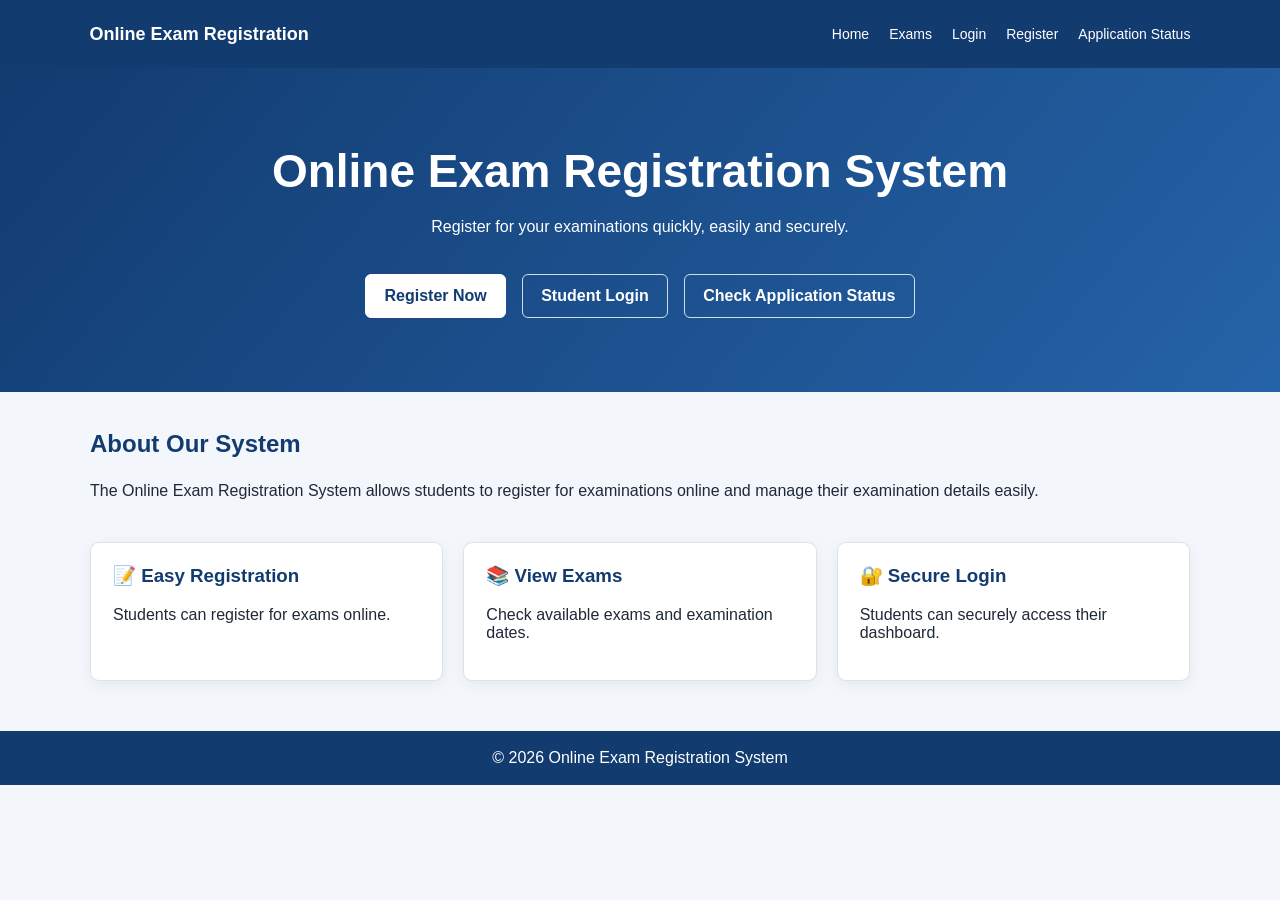
<file: frontend/index.html>
<!DOCTYPE html>
<html lang="en">

<head>
    <meta charset="UTF-8">
    <meta name="viewport" content="width=device-width, initial-scale=1.0">

    <title>Online Exam Registration</title>

    <link rel="stylesheet" href="style.css">
</head>

<body>

    <!-- Navigation Bar -->
    <nav>
        <div class="logo">Online Exam Registration</div>

        <div class="nav-links">
            <a href="index.html">Home</a>
            <a href="exams.html">Exams</a>
            <a href="login.html">Login</a>
            <a href="register.html">Register</a>
            <a href="status.html">Application Status</a>
        </div>
    </nav>

    <!-- Welcome Section -->
    <section class="hero">

        <h1>Online Exam Registration System</h1>

        <p>
            Register for your examinations quickly, easily and securely.
        </p>

        <a class="main-button" href="register.html">
            Register Now
        </a>

        <a class="login-button" href="login.html">
            Student Login
        </a>
        <a class="login-button" href="status.html">
            Check Application Status
        </a>

    </section>

    <!-- About Section -->
    <section class="about">

        <h2>About Our System</h2>

        <p>
            The Online Exam Registration System allows students to
            register for examinations online and manage their
            examination details easily.
        </p>

    </section>

    <!-- Features -->
    <section class="features">

        <div class="card">
            <h3>📝 Easy Registration</h3>
            <p>Students can register for exams online.</p>
        </div>

        <div class="card">
            <h3>📚 View Exams</h3>
            <p>Check available exams and examination dates.</p>
        </div>

        <div class="card">
            <h3>🔐 Secure Login</h3>
            <p>Students can securely access their dashboard.</p>
        </div>

    </section>

    <!-- Footer -->
    <footer>
        <p>© 2026 Online Exam Registration System</p>
    </footer>

</body>

</html>
</file>
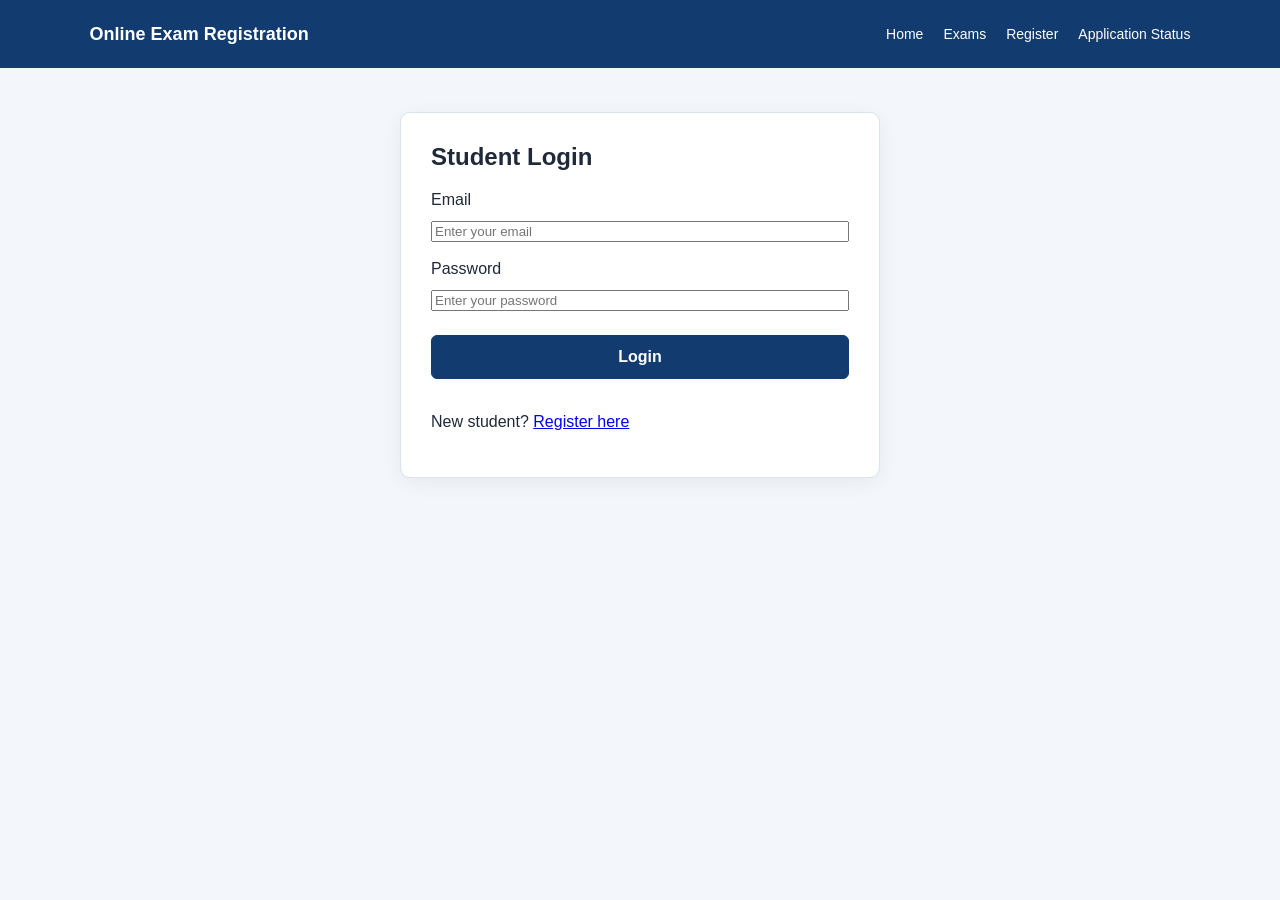
<file: frontend/dashboard.html>
<!DOCTYPE html>
<html lang="en">

<head>
    <meta charset="UTF-8">
    <meta name="viewport" content="width=device-width, initial-scale=1.0">

    <title>Student Dashboard</title>

    <link rel="stylesheet" href="style.css">
    <script src="script.js" defer></script>
</head>

<body>

    <nav>
        <div class="logo">Online Exam Registration</div>

        <div class="nav-links">
            <a href="index.html">Home</a>
            <a href="exams.html">Exams</a>
            <a href="status.html">Application Status</a>
            <a href="index.html" data-logout>Logout</a>
        </div>
    </nav>

    <main id="dashboardContent" class="dashboard-container">
        <p id="dashboardMessage" class="form-message" role="alert" hidden></p>
        <section class="about">

            <h1>Student Dashboard</h1>

            <h2>Welcome, <span id="studentName">Student</span></h2>

            <p><strong>Email:</strong> <span id="studentEmail"></span></p>
            <p><strong>Mobile:</strong> <span id="studentMobile"></span></p>
            <p><strong>Education:</strong> <span id="studentQualification"></span></p>

        </section>

        <section class="features">
            <h2>Your exam applications</h2>
            <div id="applicationList" class="application-list">
                <p>Loading your applications…</p>
            </div>
        </section>

        <p><a class="main-button" href="exams.html">Browse exams</a></p>
    </main>

    <footer>
        <p>© 2026 Online Exam Registration System</p>
    </footer>

</body>

</html>
</file>
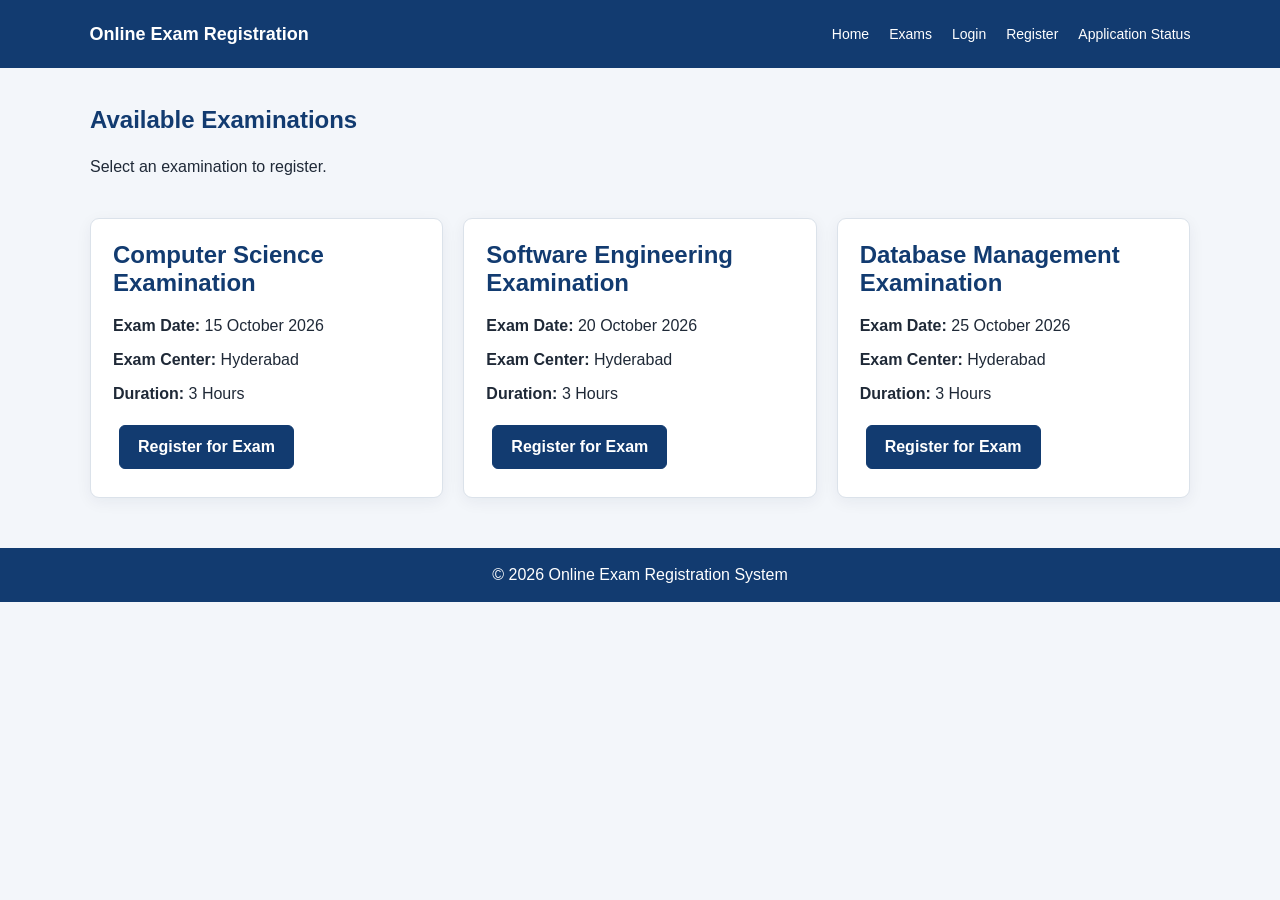
<file: frontend/exams.html>
<!DOCTYPE html>
<html lang="en">

<head>
    <meta charset="UTF-8">
    <meta name="viewport" content="width=device-width, initial-scale=1.0">

    <title>Available Exams</title>

    <link rel="stylesheet" href="style.css">
</head>

<body>

    <nav>
        <div class="logo">Online Exam Registration</div>

        <div class="nav-links">
            <a href="index.html">Home</a>
            <a href="exams.html">Exams</a>
            <a href="login.html">Login</a>
            <a href="register.html">Register</a>
            <a href="status.html">Application Status</a>
        </div>
    </nav>

    <section class="about">

        <h1>Available Examinations</h1>

        <p>Select an examination to register.</p>

    </section>

    <section class="features">

        <div class="card">

            <h2>Computer Science Examination</h2>

            <p><strong>Exam Date:</strong> 15 October 2026</p>

            <p><strong>Exam Center:</strong> Hyderabad</p>

            <p><strong>Duration:</strong> 3 Hours</p>

            <a class="main-button" href="register.html?exam=10th%20Board%20Exam">Register for Exam</a>

        </div>


        <div class="card">

            <h2>Software Engineering Examination</h2>

            <p><strong>Exam Date:</strong> 20 October 2026</p>

            <p><strong>Exam Center:</strong> Hyderabad</p>

            <p><strong>Duration:</strong> 3 Hours</p>

            <a class="main-button" href="register.html?exam=Intermediate%20Board%20Exam">Register for Exam</a>

        </div>


        <div class="card">

            <h2>Database Management Examination</h2>

            <p><strong>Exam Date:</strong> 25 October 2026</p>

            <p><strong>Exam Center:</strong> Hyderabad</p>

            <p><strong>Duration:</strong> 3 Hours</p>

            <a class="main-button" href="register.html?exam=ESET">Register for Exam</a>
        </div>

    </section>

    <footer>
        <p>© 2026 Online Exam Registration System</p>
    </footer>

</body>

</html>
</file>
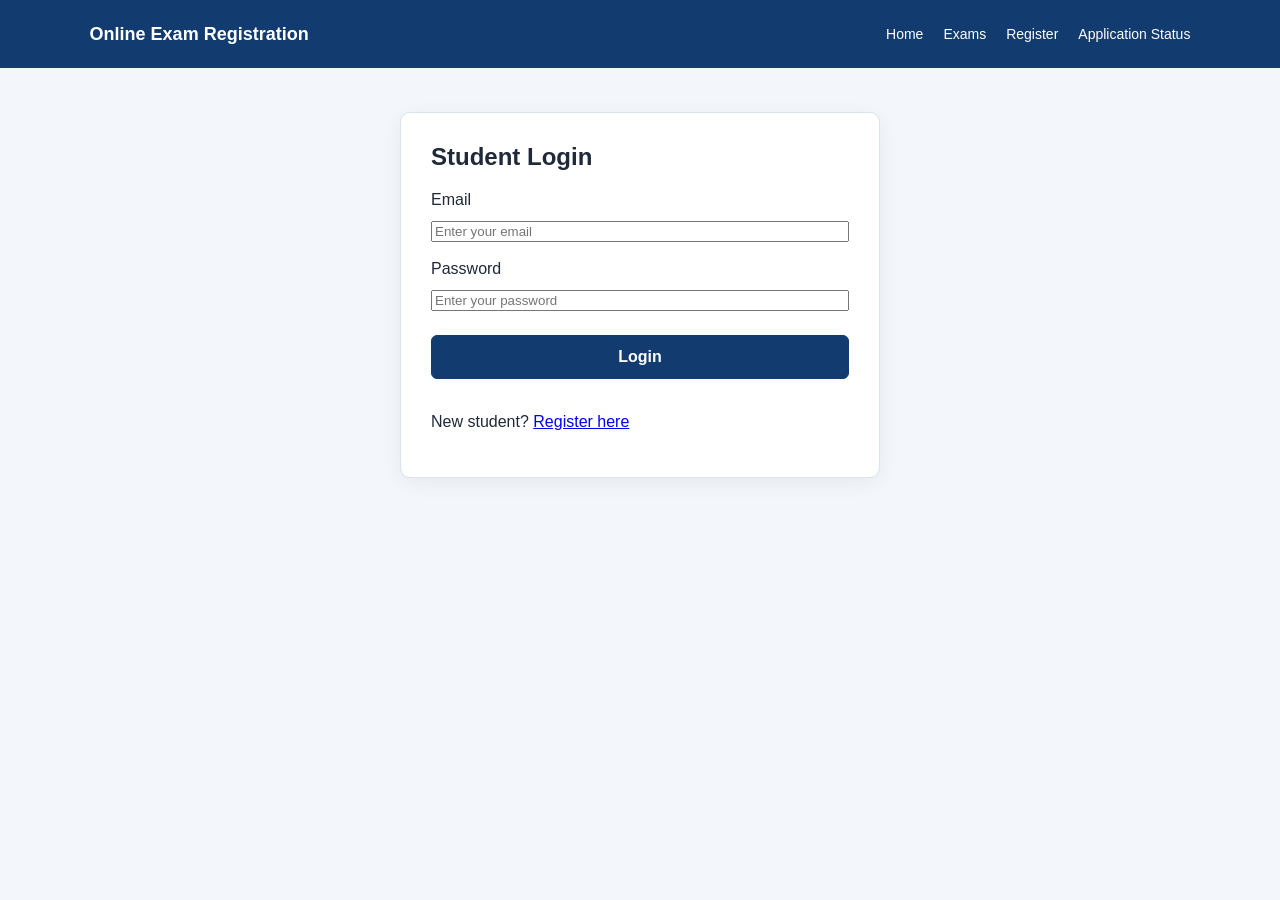
<file: frontend/login.html>
<!DOCTYPE html>
<html lang="en">

<head>
    <meta charset="UTF-8">
    <meta name="viewport" content="width=device-width, initial-scale=1.0">

    <title>Student Login</title>

    <link rel="stylesheet" href="style.css">
    <script src="script.js" defer></script>
</head>

<body>

    <nav>
        <div class="logo">Online Exam Registration</div>

        <div class="nav-links">
            <a href="index.html">Home</a>
            <a href="exams.html">Exams</a>
            <a href="register.html">Register</a>
            <a href="status.html">Application Status</a>
        </div>
    </nav>

    <main class="auth-container">
    <form class="auth-card" id="loginForm">

        <h2>Student Login</h2>

        <label for="email">Email</label>
        <input id="email" type="email" placeholder="Enter your email"
               autocomplete="email" required>

        <label for="password">Password</label>
        <input id="password" type="password" placeholder="Enter your password"
               autocomplete="current-password" required>

        <button class="main-button" type="submit">Login</button>
        <p id="loginMessage" class="form-message" role="alert" hidden></p>

        <p>
            New student?
            <a href="register.html">Register here</a>
        </p>

    </form>
    </main>

</body>

</html>
</file>
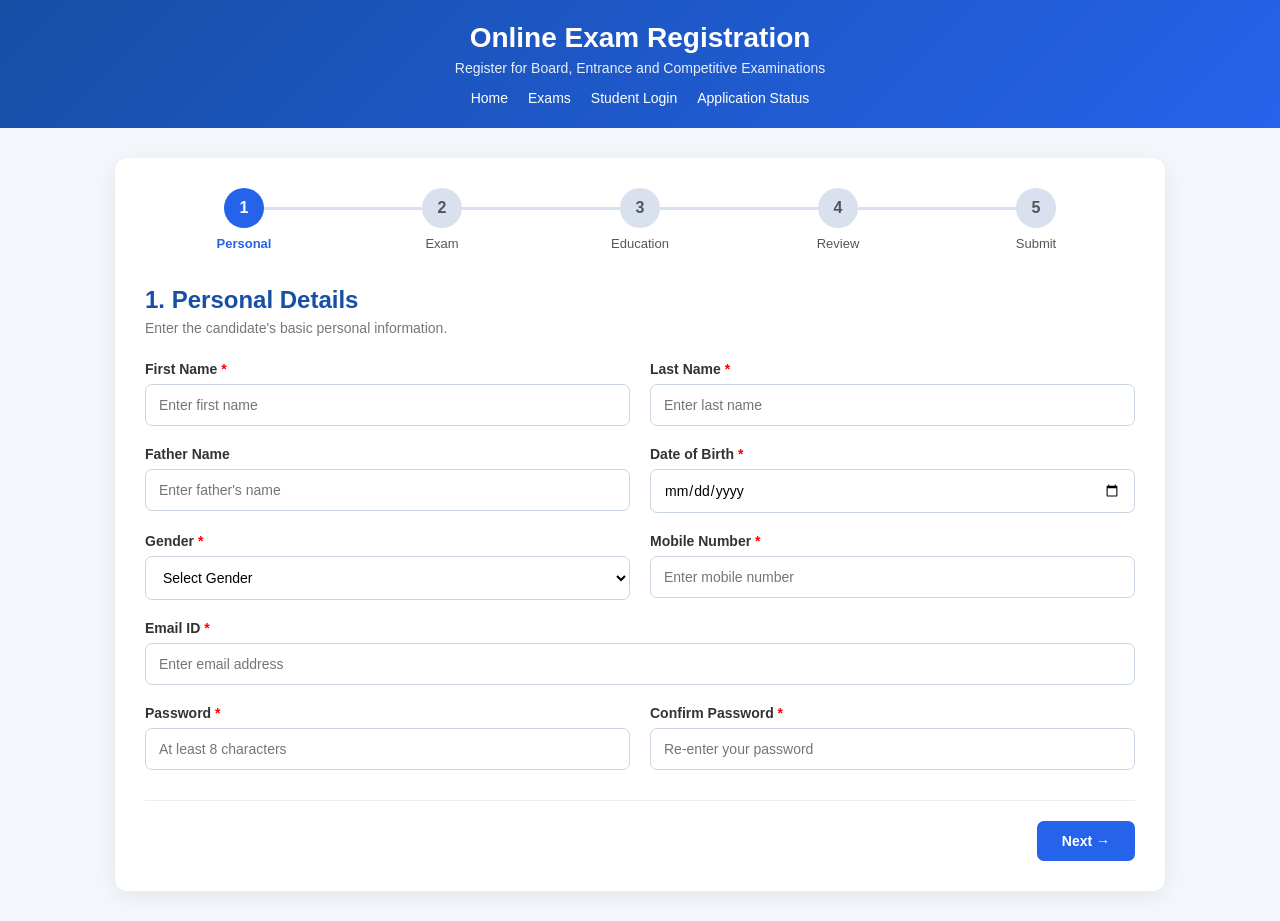
<file: frontend/register.html>
<!DOCTYPE html>
<html lang="en">
<head>
    <meta charset="UTF-8">
    <meta name="viewport" content="width=device-width, initial-scale=1.0">
    <title>Online Exam Registration</title>

    <style>
        * {
            box-sizing: border-box;
            margin: 0;
            padding: 0;
            font-family: Arial, Helvetica, sans-serif;
        }

        body {
            background: #f4f7fb;
            color: #222;
        }

        .header {
            background: linear-gradient(135deg, #174ea6, #2563eb);
            color: white;
            padding: 22px 40px;
            text-align: center;
        }

        .header h1 {
            font-size: 28px;
            margin-bottom: 6px;
        }

        .header p {
            font-size: 14px;
            opacity: 0.9;
        }

        .header nav {
            display: flex;
            justify-content: center;
            gap: 20px;
            margin-top: 14px;
        }

        .header nav a {
            color: white;
            font-size: 14px;
            text-decoration: none;
        }

        .container {
            width: 92%;
            max-width: 1050px;
            margin: 30px auto;
            background: white;
            border-radius: 12px;
            box-shadow: 0 5px 25px rgba(0, 0, 0, 0.08);
            padding: 30px;
        }

        .progress {
            display: flex;
            justify-content: space-between;
            align-items: flex-start;
            margin-bottom: 35px;
            position: relative;
        }

        .progress::before {
            content: "";
            position: absolute;
            top: 19px;
            left: 8%;
            right: 8%;
            height: 3px;
            background: #d9e1ef;
            z-index: 0;
        }

        .step {
            position: relative;
            z-index: 1;
            text-align: center;
            width: 20%;
        }

        .circle {
            width: 40px;
            height: 40px;
            border-radius: 50%;
            background: #d9e1ef;
            color: #555;
            display: flex;
            justify-content: center;
            align-items: center;
            margin: auto;
            font-weight: bold;
        }

        .step.active .circle {
            background: #2563eb;
            color: white;
        }

        .step.completed .circle {
            background: #16a34a;
            color: white;
        }

        .step p {
            margin-top: 8px;
            font-size: 13px;
            color: #555;
        }

        .step.active p {
            color: #2563eb;
            font-weight: bold;
        }

        .form-step {
            display: none;
        }

        .form-step.active {
            display: block;
        }

        .title {
            margin-bottom: 25px;
        }

        .title h2 {
            color: #174ea6;
            margin-bottom: 6px;
        }

        .title p {
            color: #777;
            font-size: 14px;
        }

        .form-grid {
            display: grid;
            grid-template-columns: 1fr 1fr;
            gap: 20px;
        }

        .form-group {
            display: flex;
            flex-direction: column;
        }

        .form-group.full {
            grid-column: 1 / -1;
        }

        label {
            font-size: 14px;
            font-weight: bold;
            margin-bottom: 7px;
            color: #333;
        }

        label span {
            color: red;
        }

        input,
        select {
            width: 100%;
            padding: 12px 13px;
            border: 1px solid #cbd5e1;
            border-radius: 7px;
            outline: none;
            font-size: 14px;
            background: white;
        }

        input:focus,
        select:focus {
            border-color: #2563eb;
            box-shadow: 0 0 0 2px rgba(37, 99, 235, 0.1);
        }

        .buttons {
            display: flex;
            justify-content: space-between;
            margin-top: 30px;
            padding-top: 20px;
            border-top: 1px solid #eee;
        }

        button {
            border: none;
            border-radius: 7px;
            padding: 12px 25px;
            font-size: 14px;
            font-weight: bold;
            cursor: pointer;
        }

        .back-btn {
            background: #e5e7eb;
            color: #333;
        }

        .back-btn:hover {
            background: #d1d5db;
        }

        .next-btn {
            background: #2563eb;
            color: white;
        }

        .next-btn:hover {
            background: #174ea6;
        }

        .submit-btn {
            background: #16a34a;
            color: white;
        }

        .submit-btn:hover {
            background: #15803d;
        }

        .review-box {
            background: #f8fafc;
            border: 1px solid #e2e8f0;
            border-radius: 10px;
            padding: 20px;
            margin-bottom: 15px;
        }

        .review-box h3 {
            color: #174ea6;
            margin-bottom: 15px;
            border-bottom: 1px solid #ddd;
            padding-bottom: 8px;
        }

        .review-grid {
            display: grid;
            grid-template-columns: 1fr 1fr;
            gap: 12px 30px;
        }

        .review-item {
            font-size: 14px;
            padding: 7px 0;
            word-break: break-word;
        }

        .review-item strong {
            color: #444;
        }

        .success-box {
            display: none;
            text-align: center;
            padding: 40px 20px;
        }

        .success-icon {
            width: 75px;
            height: 75px;
            border-radius: 50%;
            background: #dcfce7;
            color: #16a34a;
            display: flex;
            align-items: center;
            justify-content: center;
            font-size: 42px;
            margin: 0 auto 20px;
        }

        .success-box h2 {
            color: #15803d;
            margin-bottom: 10px;
        }

        .application-number {
            background: #eff6ff;
            border: 2px dashed #2563eb;
            padding: 15px;
            margin: 20px auto;
            max-width: 400px;
            border-radius: 8px;
        }

        .application-number span {
            display: block;
            color: #666;
            font-size: 13px;
            margin-bottom: 5px;
        }

        .application-number strong {
            font-size: 22px;
            color: #174ea6;
            letter-spacing: 1px;
        }

        .home-btn {
            background: #2563eb;
            color: white;
            margin-top: 10px;
        }

        .form-message {
            margin-top: 16px;
            color: #a61b1b;
            font-size: 14px;
        }

        @media (max-width: 700px) {
            .container {
                width: 96%;
                padding: 20px;
            }

            .form-grid,
            .review-grid {
                grid-template-columns: 1fr;
            }

            .progress::before {
                display: none;
            }

            .step p {
                font-size: 10px;
            }

            .circle {
                width: 34px;
                height: 34px;
            }

            .header {
                padding: 18px;
            }

            .header h1 {
                font-size: 22px;
            }

            .header nav {
                flex-wrap: wrap;
                gap: 12px;
            }
        }
    </style>
</head>

<body>

<div class="header">
    <h1>Online Exam Registration</h1>
    <p>Register for Board, Entrance and Competitive Examinations</p>
    <nav aria-label="Main navigation">
        <a href="index.html">Home</a>
        <a href="exams.html">Exams</a>
        <a href="login.html">Student Login</a>
        <a href="status.html">Application Status</a>
    </nav>
</div>

<div class="container">

    <!-- PROGRESS BAR -->

    <div class="progress" id="progressBar">

        <div class="step active" id="progress1">
            <div class="circle">1</div>
            <p>Personal</p>
        </div>

        <div class="step" id="progress2">
            <div class="circle">2</div>
            <p>Exam</p>
        </div>

        <div class="step" id="progress3">
            <div class="circle">3</div>
            <p>Education</p>
        </div>

        <div class="step" id="progress4">
            <div class="circle">4</div>
            <p>Review</p>
        </div>

        <div class="step" id="progress5">
            <div class="circle">5</div>
            <p>Submit</p>
        </div>

    </div>


    <!-- STEP 1: PERSONAL DETAILS -->

    <div class="form-step active" id="step1">

        <div class="title">
            <h2>1. Personal Details</h2>
            <p>Enter the candidate's basic personal information.</p>
        </div>

        <div class="form-grid">

            <div class="form-group">

                <label>
                    First Name <span>*</span>
                </label>

                <input
                    type="text"
                    id="firstName"
                    placeholder="Enter first name"
                    maxlength="100"
                    required
                >

            </div>


            <div class="form-group">

                <label>
                    Last Name <span>*</span>
                </label>

                <input
                    type="text"
                    id="lastName"
                    placeholder="Enter last name"
                    maxlength="100"
                    required
                >

            </div>


            <div class="form-group">

                <label>
                    Father Name
                </label>

                <input
                    type="text"
                    id="fatherName"
                    placeholder="Enter father's name"
                    maxlength="150"
                    required
                >

            </div>


            <div class="form-group">

                <label>
                    Date of Birth <span>*</span>
                </label>

                <input
                    type="date"
                    id="dob"
                    required
                >

            </div>


            <div class="form-group">

                <label>
                    Gender <span>*</span>
                </label>

                <select id="gender" required>

                    <option value="">
                        Select Gender
                    </option>

                    <option value="Male">
                        Male
                    </option>

                    <option value="Female">
                        Female
                    </option>

                    <option value="Other">
                        Other
                    </option>

                </select>

            </div>


            <div class="form-group">

                <label>
                    Mobile Number <span>*</span>
                </label>

                <input
                    type="tel"
                    id="mobile"
                    placeholder="Enter mobile number"
                    maxlength="20"
                    required
                >

            </div>


            <div class="form-group full">

                <label>
                    Email ID <span>*</span>
                </label>

                <input
                    type="email"
                    id="email"
                    placeholder="Enter email address"
                    maxlength="254"
                    autocomplete="email"
                    required
                >

            </div>

            <div class="form-group">
                <label for="password">Password <span>*</span></label>
                <input
                    type="password"
                    id="password"
                    placeholder="At least 8 characters"
                    minlength="8"
                    autocomplete="new-password"
                    required
                >
            </div>

            <div class="form-group">
                <label for="confirmPassword">Confirm Password <span>*</span></label>
                <input
                    type="password"
                    id="confirmPassword"
                    placeholder="Re-enter your password"
                    minlength="8"
                    autocomplete="new-password"
                    required
                >
            </div>

        </div>


        <div class="buttons">

            <div></div>

            <button
                class="next-btn"
                type="button"
                onclick="nextStep(1)"
            >
                Next →
            </button>

        </div>

    </div>


    <!-- STEP 2: EXAM DETAILS -->

    <div class="form-step" id="step2">

        <div class="title">

            <h2>2. Examination Details</h2>

            <p>
                Select the examination you want to register for.
            </p>

        </div>


        <div class="form-grid">


            <!-- EXAM NAME -->

            <div class="form-group">

                <label>
                    Exam Name <span>*</span>
                </label>

                <select id="examName" required>

                    <option value="">
                        Select Examination
                    </option>

                    <option value="10th Board Exam">
                        10th Board Exam
                    </option>

                    <option value="Intermediate Board Exam">
                        Intermediate Board Exam
                    </option>

                    <option value="ESET">
                        ESET
                    </option>

                    <option value="AIMSET">
                        AIMSET
                    </option>

                    <option value="JEA">
                        JEA
                    </option>

                    <option value="Diploma Entrance Exam">
                        Diploma Entrance Exam
                    </option>

                    <option value="B.Tech Entrance Exam">
                        B.Tech Entrance Exam
                    </option>

                    <option value="Degree Entrance Exam">
                        Degree Entrance Exam
                    </option>

                    <option value="Other Entrance Exam">
                        Other Entrance Exam
                    </option>

                </select>

            </div>


            <!-- EXAM LEVEL -->

            <div class="form-group">

                <label>
                    Exam Level <span>*</span>
                </label>

                <select id="examLevel" required>

                    <option value="">
                        Select Exam Level
                    </option>

                    <option value="10th">
                        10th
                    </option>

                    <option value="Intermediate">
                        Intermediate
                    </option>

                    <option value="Diploma">
                        Diploma
                    </option>

                    <option value="B.Tech">
                        B.Tech
                    </option>

                    <option value="Degree">
                        Degree
                    </option>

                    <option value="Post Graduation">
                        Post Graduation
                    </option>

                    <option value="Other">
                        Other
                    </option>

                </select>

            </div>


            <!-- EXAM CENTRE -->

            <div class="form-group full">

                <label>
                    Exam Centre <span>*</span>
                </label>

                <select id="examCenter" required>

                    <option value="">
                        Select Exam Centre
                    </option>

                    <option value="Hyderabad">
                        Hyderabad
                    </option>

                    <option value="Sangareddy">
                        Sangareddy
                    </option>

                    <option value="Warangal">
                        Warangal
                    </option>

                    <option value="Karimnagar">
                        Karimnagar
                    </option>

                    <option value="Nizamabad">
                        Nizamabad
                    </option>

                    <option value="Other">
                        Other
                    </option>

                </select>

            </div>

        </div>


        <div class="buttons">

            <button
                class="back-btn"
                type="button"
                onclick="previousStep(2)"
            >
                ← Back
            </button>

            <button
                class="next-btn"
                type="button"
                onclick="nextStep(2)"
            >
                Next →
            </button>

        </div>

    </div>


    <!-- STEP 3: EDUCATION DETAILS -->

    <div class="form-step" id="step3">

        <div class="title">

            <h2>3. Education Details</h2>

            <p>
                Enter what you studied and where you studied.
            </p>

        </div>


        <div class="form-grid">


            <!-- HIGHEST QUALIFICATION -->

            <div class="form-group">

                <label>
                    Highest Qualification <span>*</span>
                </label>

                <select id="qualification" required>

                    <option value="">
                        Select Qualification
                    </option>

                    <option value="10th / SSC">
                        10th / SSC
                    </option>

                    <option value="Intermediate / 12th">
                        Intermediate / 12th
                    </option>

                    <option value="Diploma">
                        Diploma
                    </option>

                    <option value="B.Tech">
                        B.Tech
                    </option>

                    <option value="Degree">
                        Degree
                    </option>

                    <option value="Post Graduation">
                        Post Graduation
                    </option>

                </select>

            </div>


            <!-- COURSE / BRANCH -->

            <div class="form-group">

                <label>
                    Course / Branch
                </label>

                <input
                    type="text"
                    id="course"
                    placeholder="Example: CSE, ECE, MPC"
                >

            </div>


            <!-- SCHOOL / COLLEGE -->

            <div class="form-group full">

                <label>
                    School / College Name
                </label>

                <input
                    type="text"
                    id="institution"
                    placeholder="Enter school or college name"
                >

            </div>


            <!-- BOARD / UNIVERSITY -->

            <div class="form-group">

                <label>
                    Board / University
                </label>

                <input
                    type="text"
                    id="board"
                    placeholder="Example: JNTUH, Telangana Board"
                >

            </div>


            <!-- PASSING YEAR -->

            <div class="form-group">

                <label>
                    Passing Year
                </label>

                <select id="passingYear">

                    <option value="">
                        Select Year
                    </option>

                    <option value="2026">
                        2026
                    </option>

                    <option value="2025">
                        2025
                    </option>

                    <option value="2024">
                        2024
                    </option>

                    <option value="2023">
                        2023
                    </option>

                    <option value="2022">
                        2022
                    </option>

                    <option value="2021">
                        2021
                    </option>

                    <option value="2020">
                        2020
                    </option>

                    <option value="2019">
                        2019
                    </option>

                    <option value="2018">
                        2018
                    </option>

                </select>

            </div>


            <!-- PERCENTAGE / CGPA -->

            <div class="form-group">

                <label>
                    Percentage / CGPA
                </label>

                <input
                    type="text"
                    id="marks"
                    placeholder="Example: 85% or 8.5 CGPA"
                >

            </div>


            <!-- ROLL NUMBER -->

            <div class="form-group">

                <label>
                    Roll Number
                </label>

                <input
                    type="text"
                    id="rollNumber"
                    placeholder="Enter roll number"
                >

            </div>

        </div>

        <div class="buttons">

            <button
                class="back-btn"
                type="button"
                onclick="previousStep(3)"
            >
                ← Back
            </button>

            <button
                class="next-btn"
                type="button"
                onclick="nextStep(3)"
            >
                Review →
            </button>

        </div>

    </div>


    <!-- STEP 4: REVIEW -->

    <div class="form-step" id="step4">

        <div class="title">

            <h2>4. Review Your Details</h2>

            <p>
                Review the information before submitting your registration.
            </p>

        </div>


        <!-- PERSONAL DETAILS REVIEW -->

        <div class="review-box">

            <h3>
                Personal Details
            </h3>

            <div class="review-grid">

                <div class="review-item">
                    <strong>First Name:</strong>
                    <span id="reviewFirstName"></span>
                </div>

                <div class="review-item">
                    <strong>Last Name:</strong>
                    <span id="reviewLastName"></span>
                </div>

                <div class="review-item">
                    <strong>Father Name:</strong>
                    <span id="reviewFatherName"></span>
                </div>

                <div class="review-item">
                    <strong>Date of Birth:</strong>
                    <span id="reviewDob"></span>
                </div>

                <div class="review-item">
                    <strong>Gender:</strong>
                    <span id="reviewGender"></span>
                </div>

                <div class="review-item">
                    <strong>Mobile:</strong>
                    <span id="reviewMobile"></span>
                </div>

                <div class="review-item">
                    <strong>Email:</strong>
                    <span id="reviewEmail"></span>
                </div>

            </div>

        </div>


        <!-- EXAM DETAILS REVIEW -->

        <div class="review-box">

            <h3>
                Examination Details
            </h3>

            <div class="review-grid">

                <div class="review-item">
                    <strong>Exam Name:</strong>
                    <span id="reviewExam"></span>
                </div>

                <div class="review-item">
                    <strong>Exam Level:</strong>
                    <span id="reviewExamLevel"></span>
                </div>

                <div class="review-item">
                    <strong>Exam Centre:</strong>
                    <span id="reviewCenter"></span>
                </div>

            </div>

        </div>


        <!-- EDUCATION DETAILS REVIEW -->

        <div class="review-box">

            <h3>
                Education Details
            </h3>

            <div class="review-grid">

                <div class="review-item">
                    <strong>Qualification:</strong>
                    <span id="reviewQualification"></span>
                </div>

                <div class="review-item">
                    <strong>Course / Branch:</strong>
                    <span id="reviewCourse"></span>
                </div>

                <div class="review-item">
                    <strong>School / College:</strong>
                    <span id="reviewInstitution"></span>
                </div>

                <div class="review-item">
                    <strong>Board / University:</strong>
                    <span id="reviewBoard"></span>
                </div>

                <div class="review-item">
                    <strong>Passing Year:</strong>
                    <span id="reviewPassingYear"></span>
                </div>

                <div class="review-item">
                    <strong>Percentage / CGPA:</strong>
                    <span id="reviewMarks"></span>
                </div>

                <div class="review-item">
                    <strong>Roll Number:</strong>
                    <span id="reviewRollNumber"></span>
                </div>

            </div>

        </div>

        <div class="buttons">

            <button
                class="back-btn"
                type="button"
                onclick="previousStep(4)"
            >
                ← Back
            </button>

            <button
                class="next-btn"
                type="button"
                onclick="nextStep(4)"
            >
                Continue →
            </button>

        </div>

    </div>


    <!-- STEP 5: SUBMIT -->

    <div class="form-step" id="step5">

        <div class="title">

            <h2>
                5. Submit Registration
            </h2>

            <p>
                Confirm your details and complete the registration.
            </p>

        </div>


        <div class="review-box">

            <h3>
                Registration Confirmation
            </h3>

            <p style="line-height: 1.8; color: #555;">

                Your registration details have been entered successfully.
                Click <strong>Submit Registration</strong> to complete the process.

            </p>

        </div>

        <p class="form-message" id="registrationMessage" role="alert" hidden></p>

        <div class="buttons">

            <button
                class="back-btn"
                type="button"
                onclick="previousStep(5)"
            >
                ← Back
            </button>

            <button
                class="submit-btn"
                type="button"
                onclick="submitRegistration()"
            >
                Submit Registration
            </button>

        </div>

    </div>


    <!-- SUCCESS -->

    <div
        class="success-box"
        id="successBox"
    >

        <div class="success-icon">
            ✓
        </div>


        <h2>
            Registration Successful!
        </h2>


        <p>
            Your examination registration has been submitted successfully.
        </p>


        <div class="application-number">

            <span>
                Your Application Number
            </span>

            <strong id="applicationNumber">
                APP000000
            </strong>

        </div>


        <p style="color: #666; font-size: 14px;">

            Please save your application number for future reference.

        </p>


        <button
            class="home-btn"
            type="button"
            onclick="location.href='index.html'"
        >
            Go to Home
        </button>
        <p><a href="login.html">Sign in to your student dashboard</a></p>

    </div>

</div>


<script src="script.js"></script>
<script>

    let currentStep = 1;


    /* SHOW STEP */

    function showStep(step) {

        document
            .querySelectorAll(".form-step")
            .forEach(function(element) {

                element.classList.remove("active");

            });


        document
            .getElementById("step" + step)
            .classList.add("active");


        currentStep = step;


        updateProgress(step);


        window.scrollTo({
            top: 0,
            behavior: "smooth"
        });

    }


    /* NEXT STEP */

    function nextStep(step) {

        const currentSection = document.getElementById("step" + currentStep);
        document.getElementById("confirmPassword").setCustomValidity("");
        const requiredFields = currentSection.querySelectorAll("[required]");
        for (const field of requiredFields) {
            if (!field.reportValidity()) {
                return;
            }
        }

        if (currentStep === 1
                && getValue("password") !== getValue("confirmPassword")) {
            document.getElementById("confirmPassword").setCustomValidity(
                "Passwords do not match."
            );
            document.getElementById("confirmPassword").reportValidity();
            return;
        }
        if (step === 3) {

            fillReview();

        }


        if (step < 5) {

            showStep(step + 1);

        }

    }


    /* PREVIOUS STEP */

    function previousStep(step) {

        if (step > 1) {

            showStep(step - 1);

        }

    }


    /* UPDATE PROGRESS */

    function updateProgress(step) {

        for (let i = 1; i <= 5; i++) {

            const progress =
                document.getElementById("progress" + i);


            progress.classList.remove(
                "active",
                "completed"
            );


            if (i < step) {

                progress.classList.add(
                    "completed"
                );

            }


            if (i === step) {

                progress.classList.add(
                    "active"
                );

            }

        }

    }


    /* GET VALUE */

    function getValue(id) {

        const element =
            document.getElementById(id);


        if (!element) {

            return "";

        }


        return element.value || "";

    }


    /* FILL REVIEW DETAILS */

    function fillReview() {

        /* PERSONAL */

        document
            .getElementById("reviewFirstName")
            .textContent =
            getValue("firstName");


        document
            .getElementById("reviewLastName")
            .textContent =
            getValue("lastName");


        document
            .getElementById("reviewFatherName")
            .textContent =
            getValue("fatherName");


        document
            .getElementById("reviewDob")
            .textContent =
            getValue("dob");


        document
            .getElementById("reviewGender")
            .textContent =
            getValue("gender");


        document
            .getElementById("reviewMobile")
            .textContent =
            getValue("mobile");


        document
            .getElementById("reviewEmail")
            .textContent =
            getValue("email");


        /* EXAM */

        document
            .getElementById("reviewExam")
            .textContent =
            getValue("examName");


        document
            .getElementById("reviewExamLevel")
            .textContent =
            getValue("examLevel");


        document
            .getElementById("reviewCenter")
            .textContent =
            getValue("examCenter");


        /* EDUCATION */

        document
            .getElementById("reviewQualification")
            .textContent =
            getValue("qualification");


        document
            .getElementById("reviewCourse")
            .textContent =
            getValue("course");


        document
            .getElementById("reviewInstitution")
            .textContent =
            getValue("institution");


        document
            .getElementById("reviewBoard")
            .textContent =
            getValue("board");


        document
            .getElementById("reviewPassingYear")
            .textContent =
            getValue("passingYear");


        document
            .getElementById("reviewMarks")
            .textContent =
            getValue("marks");


        document
            .getElementById("reviewRollNumber")
            .textContent =
            getValue("rollNumber");

    }


    /* SUBMIT REGISTRATION */

    async function submitRegistration() {
        const message = document.getElementById("registrationMessage");
        const submitButton = document.querySelector("#step5 .submit-btn");
        message.hidden = true;
        submitButton.disabled = true;

        try {
            const result = await window.ExamRegistration.post("/register", {
                firstName: getValue("firstName"),
                lastName: getValue("lastName"),
                fatherName: getValue("fatherName"),
                dob: getValue("dob"),
                gender: getValue("gender"),
                mobile: getValue("mobile"),
                email: getValue("email"),
                password: getValue("password"),
                examName: getValue("examName"),
                examLevel: getValue("examLevel"),
                examCenter: getValue("examCenter"),
                qualification: getValue("qualification"),
                course: getValue("course"),
                institution: getValue("institution"),
                board: getValue("board"),
                passingYear: getValue("passingYear"),
                marks: getValue("marks"),
                rollNumber: getValue("rollNumber")
            });

            document.getElementById("applicationNumber").textContent =
                result.applicationNumber;
            document.querySelectorAll(".form-step").forEach(function (element) {
                element.style.display = "none";
            });
            document.getElementById("progressBar").style.display = "none";
            document.getElementById("successBox").style.display = "block";
            window.scrollTo({ top: 0, behavior: "smooth" });
        } catch (error) {
            message.textContent = error.message
                || "Cannot connect to the Java server. Make sure the API is running.";
            message.hidden = false;
        } finally {
            submitButton.disabled = false;
        }
    }

</script>

</body>
</html>
</file>
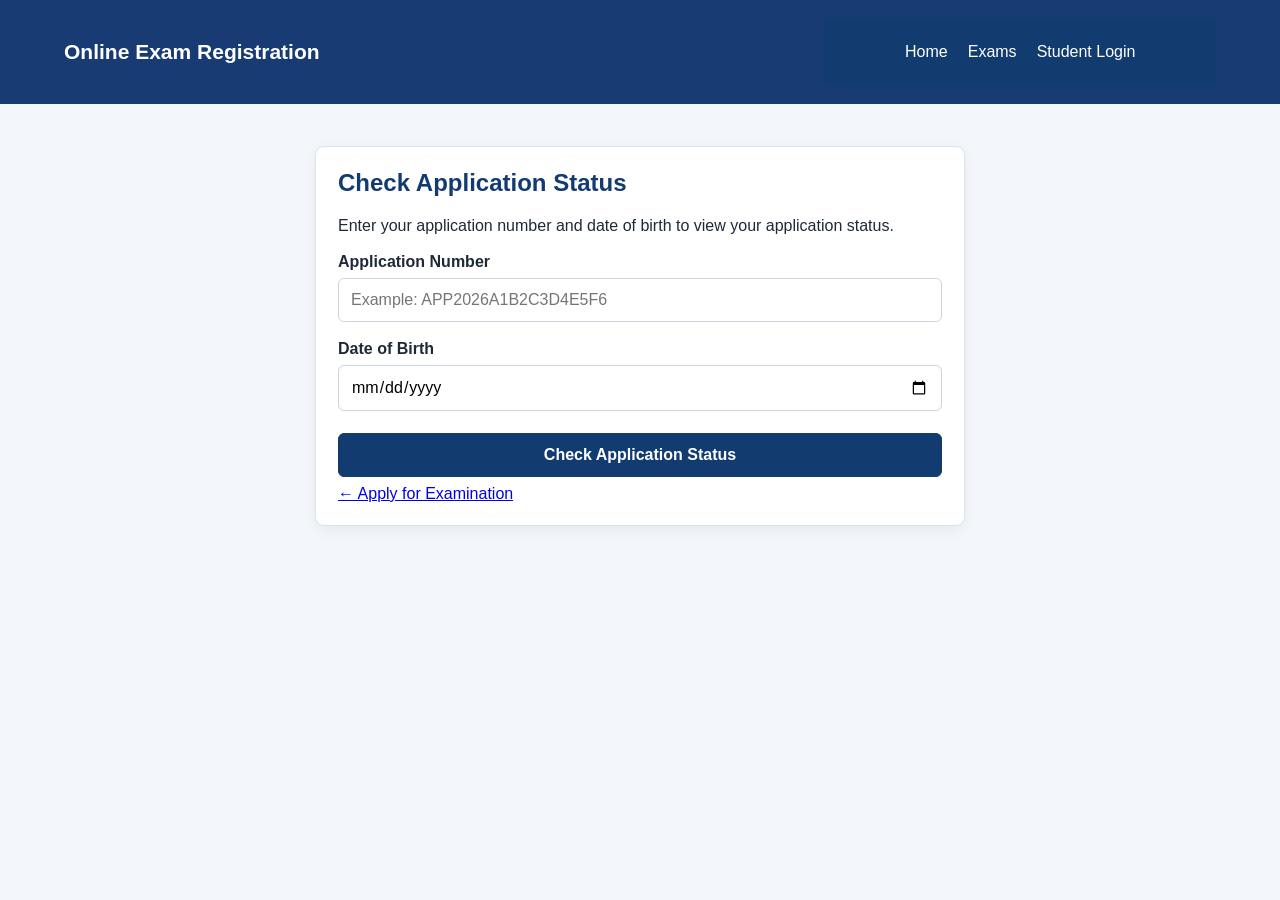
<file: frontend/status.html>
<!DOCTYPE html>
<html lang="en">
<head>
    <meta charset="UTF-8">
    <meta name="viewport" content="width=device-width, initial-scale=1.0">
    <title>Application Status | Online Exam Registration</title>
    <link rel="stylesheet" href="style.css">
    <script src="script.js" defer></script>
    <style>
        .status-header {
            background: #173b72;
            color: white;
            padding: 18px 5%;
            display: flex;
            justify-content: space-between;
            align-items: center;
            gap: 16px;
        }
        .status-header h1 {
            margin: 0;
            font-size: 21px;
        }
        .status-header a,
        .status-header a:visited {
            color: white;
            text-decoration: none;
        }
        .status-container {
            width: min(650px, 92%);
            margin: 42px auto;
        }
        .status-card {
            margin-top: 20px;
            padding: 20px;
            border-left: 5px solid #173b72;
            border-radius: 8px;
            background: #f8f9fa;
        }
        .status-card h3 {
            margin: 0 0 12px;
            color: #173b72;
        }
        .status-card .row {
            display: flex;
            justify-content: space-between;
            gap: 18px;
            padding: 10px 0;
            border-bottom: 1px solid #ddd;
        }
        .status-card .row:last-child {
            border-bottom: 0;
        }
        .status-card .row span {
            color: #666;
        }
        .status-card .row strong {
            text-align: right;
            overflow-wrap: anywhere;
        }
        #result[hidden] {
            display: none;
        }
        #result:not([hidden]) {
            display: block;
        }
        .status-form label {
            display: block;
            margin: 18px 0 7px;
            font-weight: bold;
        }
        .status-form input {
            width: 100%;
            padding: 12px;
            border: 1px solid #cbd5e1;
            border-radius: 6px;
            font: inherit;
        }
        .status-form button {
            width: 100%;
            margin: 22px 0 8px;
        }
        @media (max-width: 520px) {
            .status-header {
                align-items: flex-start;
                flex-direction: column;
            }
            .status-card .row {
                flex-direction: column;
                gap: 4px;
            }
            .status-card .row strong {
                text-align: left;
            }
        }
    </style>
</head>
<body>
    <header class="status-header">
        <h1>Online Exam Registration</h1>
        <nav aria-label="Main navigation">
            <a href="index.html">Home</a>
            <a href="exams.html">Exams</a>
            <a href="login.html">Student Login</a>
        </nav>
    </header>
    <main class="status-container">
        <section class="card">
            <h2>Check Application Status</h2>
            <p>Enter your application number and date of birth to view your application status.</p>
            <form id="statusForm" class="status-form">
                <label for="applicationNumber">Application Number</label>
                <input type="text" id="applicationNumber"
                       placeholder="Example: APP2026A1B2C3D4E5F6" required>
                <label for="dob">Date of Birth</label>
                <input type="date" id="dob" required>
                <button class="main-button" type="submit">Check Application Status</button>
            </form>
            <div id="result" aria-live="polite" hidden></div>
            <a href="register.html" class="back-link">← Apply for Examination</a>
        </section>
    </main>
</body>
</html>
</file>
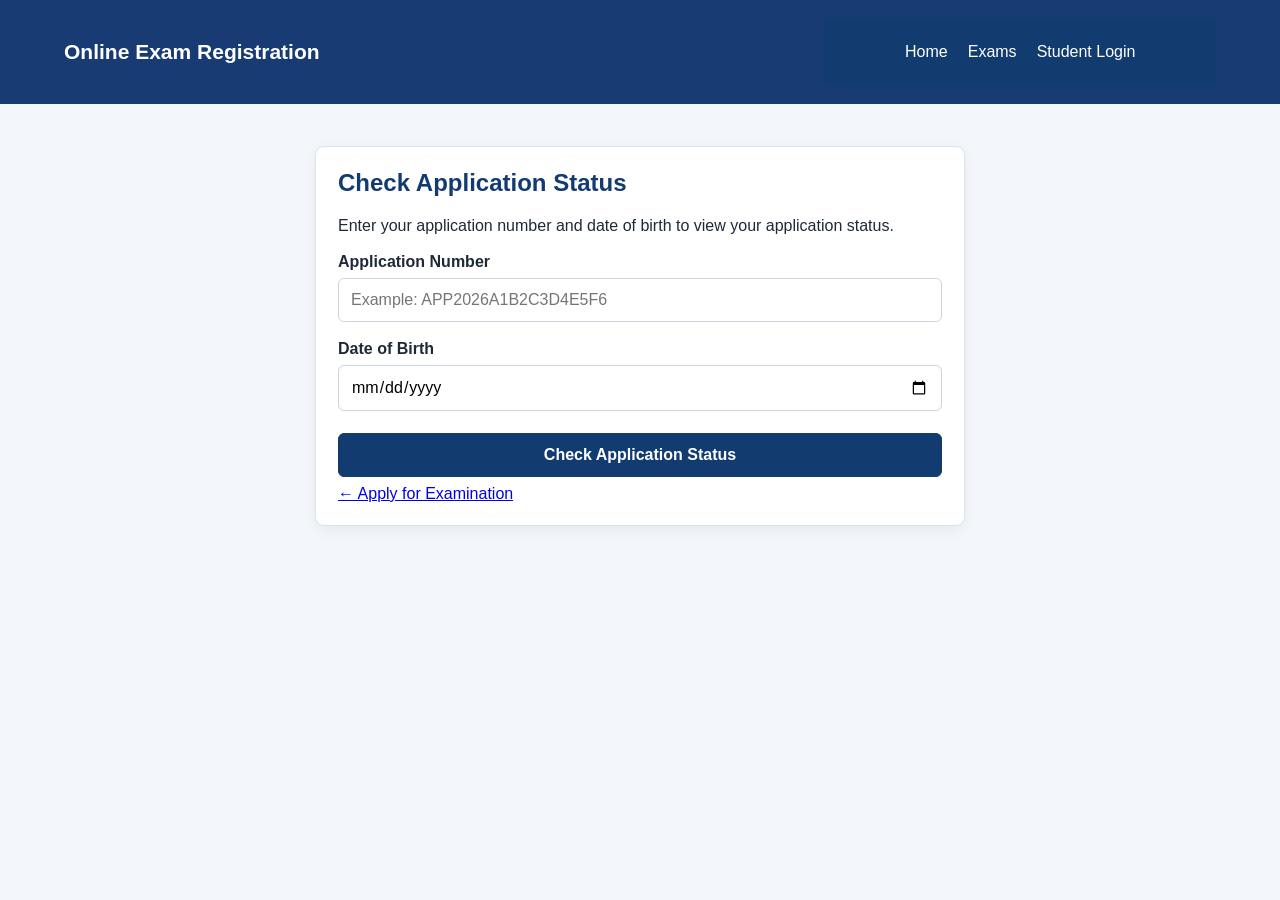
<file: frontend/tracking.html>
<!DOCTYPE html>
<html lang="en">
<head>
    <meta charset="UTF-8">
    <meta name="viewport" content="width=device-width, initial-scale=1.0">
    <meta http-equiv="refresh" content="0; url=status.html">
    <title>Application Status</title>
</head>
<body>
    <p>Application tracking has moved. <a href="status.html">Check your application status</a>.</p>
</body>
</html>
</file>
<file: frontend/style.css>
* {
    box-sizing: border-box;
}

body {
    margin: 0;
    font-family: Arial, Helvetica, sans-serif;
    background: #f3f6fa;
    color: #1f2937;
}


/* ================= HEADER ================= */

.top-header {
    background: #123b70;
    color: white;
    padding: 18px 7%;
    display: flex;
    justify-content: space-between;
    align-items: center;
}

.top-header h1 {
    margin: 0;
    font-size: 23px;
}

.top-header p {
    margin: 5px 0 0;
    font-size: 13px;
    opacity: 0.9;
}

.login-link {
    color: white;
    text-decoration: none;
    border: 1px solid rgba(255,255,255,0.7);
    padding: 10px 18px;
    border-radius: 5px;
}

.login-link:hover {
    background: white;
    color: #123b70;
}


/* ================= MAIN ================= */

.registration-container {
    width: 90%;
    max-width: 1050px;
    margin: 35px auto 50px;
}

.page-heading {
    margin-bottom: 25px;
}

.page-heading h2 {
    margin-bottom: 8px;
    color: #123b70;
    font-size: 30px;
}

.page-heading p {
    margin: 0;
    color: #6b7280;
}


/* ================= PROGRESS ================= */

.progress-container {
    display: flex;
    align-items: center;
    justify-content: center;
    margin-bottom: 30px;
}

.progress-step {
    display: flex;
    flex-direction: column;
    align-items: center;
    min-width: 75px;
    color: #9ca3af;
}

.progress-step span {
    width: 38px;
    height: 38px;
    border-radius: 50%;
    background: #e5e7eb;
    display: flex;
    justify-content: center;
    align-items: center;
    font-weight: bold;
}

.progress-step small {
    margin-top: 7px;
    font-size: 12px;
}

.progress-step.active span {
    background: #123b70;
    color: white;
}

.progress-step.active {
    color: #123b70;
    font-weight: bold;
}

.progress-line {
    width: 70px;
    height: 2px;
    background: #d1d5db;
}


/* ================= FORM CARD ================= */

.registration-form {
    background: white;
    border: 1px solid #dbe2ea;
    border-radius: 10px;
    padding: 35px;
    box-shadow: 0 5px 20px rgba(0,0,0,0.06);
}

.form-step {
    display: none;
}

.active-step {
    display: block;
}


.section-title {
    border-bottom: 1px solid #e5e7eb;
    padding-bottom: 18px;
    margin-bottom: 25px;
}

.section-title h3 {
    margin: 0 0 7px;
    color: #123b70;
    font-size: 21px;
}

.section-title p {
    margin: 0;
    color: #6b7280;
    font-size: 14px;
}


/* ================= FORM GRID ================= */

.form-grid {
    display: grid;
    grid-template-columns: 1fr 1fr;
    gap: 22px 28px;
}

.form-grid.single {
    grid-template-columns: 1fr;
    max-width: 600px;
}

.form-group {
    display: flex;
    flex-direction: column;
}

.full-width {
    grid-column: 1 / -1;
}

.form-group label {
    margin-bottom: 8px;
    font-size: 14px;
    font-weight: bold;
}

.form-group label span {
    color: #d11a2a;
}

.form-group input,
.form-group select {
    width: 100%;
    padding: 12px 13px;
    border: 1px solid #cbd5e1;
    border-radius: 5px;
    font-size: 14px;
    background: white;
    outline: none;
}

.form-group input:focus,
.form-group select:focus {
    border-color: #123b70;
    box-shadow: 0 0 0 3px rgba(18,59,112,0.1);
}


/* ================= INFORMATION BOX ================= */

.info-box {
    margin-top: 25px;
    padding: 14px 16px;
    border-left: 4px solid #123b70;
    background: #eef4fb;
    font-size: 13px;
    line-height: 1.5;
}


/* ================= BUTTONS ================= */

.button-row {
    display: flex;
    justify-content: space-between;
    margin-top: 35px;
    gap: 15px;
}

.button-row.right {
    justify-content: flex-end;
}

.primary-btn,
.secondary-btn,
.submit-btn {
    padding: 12px 22px;
    border-radius: 5px;
    font-size: 14px;
    font-weight: bold;
    cursor: pointer;
}

.primary-btn {
    border: none;
    background: #123b70;
    color: white;
}

.primary-btn:hover {
    background: #0b2d56;
}

.secondary-btn {
    background: white;
    color: #123b70;
    border: 1px solid #123b70;
}

.secondary-btn:hover {
    background: #eef4fb;
}

.submit-btn {
    border: none;
    background: #147a3d;
    color: white;
}

.submit-btn:hover {
    background: #0f6331;
}


/* ================= REVIEW ================= */

.review-card {
    border: 1px solid #dbe2ea;
    border-radius: 7px;
    overflow: hidden;
}

.review-section {
    padding: 20px;
    border-bottom: 1px solid #e5e7eb;
}

.review-section:last-child {
    border-bottom: none;
}

.review-section h4 {
    margin: 0 0 15px;
    color: #123b70;
}

.review-section p {
    margin: 9px 0;
    font-size: 14px;
}

.review-section span {
    margin-left: 5px;
}


/* ================= DECLARATION ================= */

.declaration {
    margin-top: 25px;
    padding: 15px;
    background: #f8fafc;
    border: 1px solid #e2e8f0;
    border-radius: 5px;
    font-size: 14px;
}

.declaration input {
    margin-right: 8px;
}


/* ================= FOOTER ================= */

.required-note {
    margin-top: 12px;
    color: #6b7280;
    font-size: 12px;
}

.site-footer {
    text-align: center;
    background: #123b70;
    color: white;
    padding: 18px;
}

.site-footer p {
    margin: 0;
    font-size: 13px;
}


/* ================= MOBILE ================= */

@media (max-width: 700px) {

    .top-header {
        padding: 18px 5%;
        flex-direction: column;
        align-items: flex-start;
        gap: 15px;
    }

    .registration-container {
        width: 94%;
    }

    .registration-form {
        padding: 22px;
    }

    .form-grid {
        grid-template-columns: 1fr;
    }

    .full-width {
        grid-column: auto;
    }

    .progress-line {
        width: 20px;
    }

    .progress-step {
        min-width: 55px;
    }

    .progress-step small {
        font-size: 10px;
    }

    .button-row {
        flex-direction: column;
    }

    .primary-btn,
    .secondary-btn,
    .submit-btn {
        width: 100%;
    }
}

/* Shared pages */
nav {
    min-height: 68px;
    padding: 14px 7%;
    display: flex;
    align-items: center;
    justify-content: space-between;
    gap: 20px;
    background: #123b70;
    color: #fff;
}

.logo {
    font-size: 18px;
    font-weight: 700;
}

.nav-links {
    display: flex;
    align-items: center;
    justify-content: flex-end;
    flex-wrap: wrap;
    gap: 20px;
}

.nav-links a {
    color: #fff;
    text-decoration: none;
    font-size: 14px;
}

.nav-links a:hover,
.nav-links a:focus-visible {
    text-decoration: underline;
}

.hero {
    padding: 76px 7% 68px;
    text-align: center;
    color: #fff;
    background: linear-gradient(130deg, #123b70, #2563a8);
}

.hero h1 {
    margin: 0 auto 16px;
    max-width: 800px;
    font-size: clamp(30px, 5vw, 46px);
}

.hero p {
    margin: 0 auto 28px;
    max-width: 650px;
    line-height: 1.6;
}

.main-button,
.login-button {
    display: inline-block;
    margin: 6px;
    padding: 12px 18px;
    border: 1px solid #123b70;
    border-radius: 6px;
    background: #123b70;
    color: #fff;
    font: inherit;
    font-weight: 700;
    text-align: center;
    text-decoration: none;
    cursor: pointer;
}

.hero .main-button {
    background: #fff;
    border-color: #fff;
    color: #123b70;
}

.hero .login-button {
    border-color: rgba(255,255,255,.8);
    background: transparent;
    color: #fff;
}

.main-button:hover,
.main-button:focus-visible {
    background: #0b2d56;
    color: #fff;
}

.about,
.features {
    width: min(1100px, 90%);
    margin: 38px auto;
}

.about h1,
.about h2,
.features > h2 {
    color: #123b70;
}

.about p {
    line-height: 1.65;
}

.features {
    display: grid;
    grid-template-columns: repeat(auto-fit, minmax(220px, 1fr));
    gap: 20px;
}

.features > h2 {
    grid-column: 1 / -1;
}

.card {
    padding: 22px;
    border: 1px solid #dbe2ea;
    border-radius: 9px;
    background: #fff;
    box-shadow: 0 4px 16px rgba(15, 40, 70, .06);
}

.card h2,
.card h3 {
    margin-top: 0;
    color: #123b70;
}

footer {
    margin-top: 50px;
    padding: 18px;
    background: #123b70;
    color: #fff;
    text-align: center;
}

footer p {
    margin: 0;
}

.auth-container {
    width: min(480px, 92%);
    margin: 44px auto;
}

.auth-card {
    width: 100%;
    margin: 0;
    padding: 30px;
    display: grid;
    gap: 12px;
    background: #fff;
    border: 1px solid #dbe2ea;
    border-radius: 10px;
    box-shadow: 0 5px 20px rgba(0, 0, 0, .06);
}

.auth-card h2 {
    margin: 0 0 8px;
}

.auth-card input {
    width: 100%;
    margin: 0 0 6px;
}

.auth-card .main-button {
    margin: 6px 0;
}

.form-message {
    padding: 12px;
    border-radius: 6px;
    line-height: 1.5;
}

.error-message,
.error {
    background: #ffebee;
    color: #9f1d1d;
}

.success-message {
    background: #e8f5e9;
    color: #1d6630;
}

.dashboard-container {
    width: min(1100px, 92%);
    margin: 32px auto 50px;
}

.dashboard-container .about,
.dashboard-container .features {
    width: 100%;
    margin: 28px 0;
}

.application-list {
    grid-column: 1 / -1;
    display: grid;
    grid-template-columns: repeat(auto-fit, minmax(260px, 1fr));
    gap: 18px;
}

.application-card .row {
    display: flex;
    justify-content: space-between;
    gap: 15px;
    padding: 9px 0;
    border-bottom: 1px solid #e5e7eb;
}

.application-card .row strong {
    text-align: right;
}

.application-card .main-button {
    margin: 16px 0 0;
}

button:disabled {
    opacity: .65;
    cursor: wait;
}

@media (max-width: 700px) {
    nav {
        align-items: flex-start;
        flex-direction: column;
        padding: 16px 5%;
        gap: 12px;
    }

    .nav-links {
        justify-content: flex-start;
        gap: 12px 18px;
    }

    .hero {
        padding: 52px 5%;
    }

    .about,
    .features {
        width: 92%;
        margin: 28px auto;
    }

    .auth-card {
        padding: 22px;
    }
}
</file>
